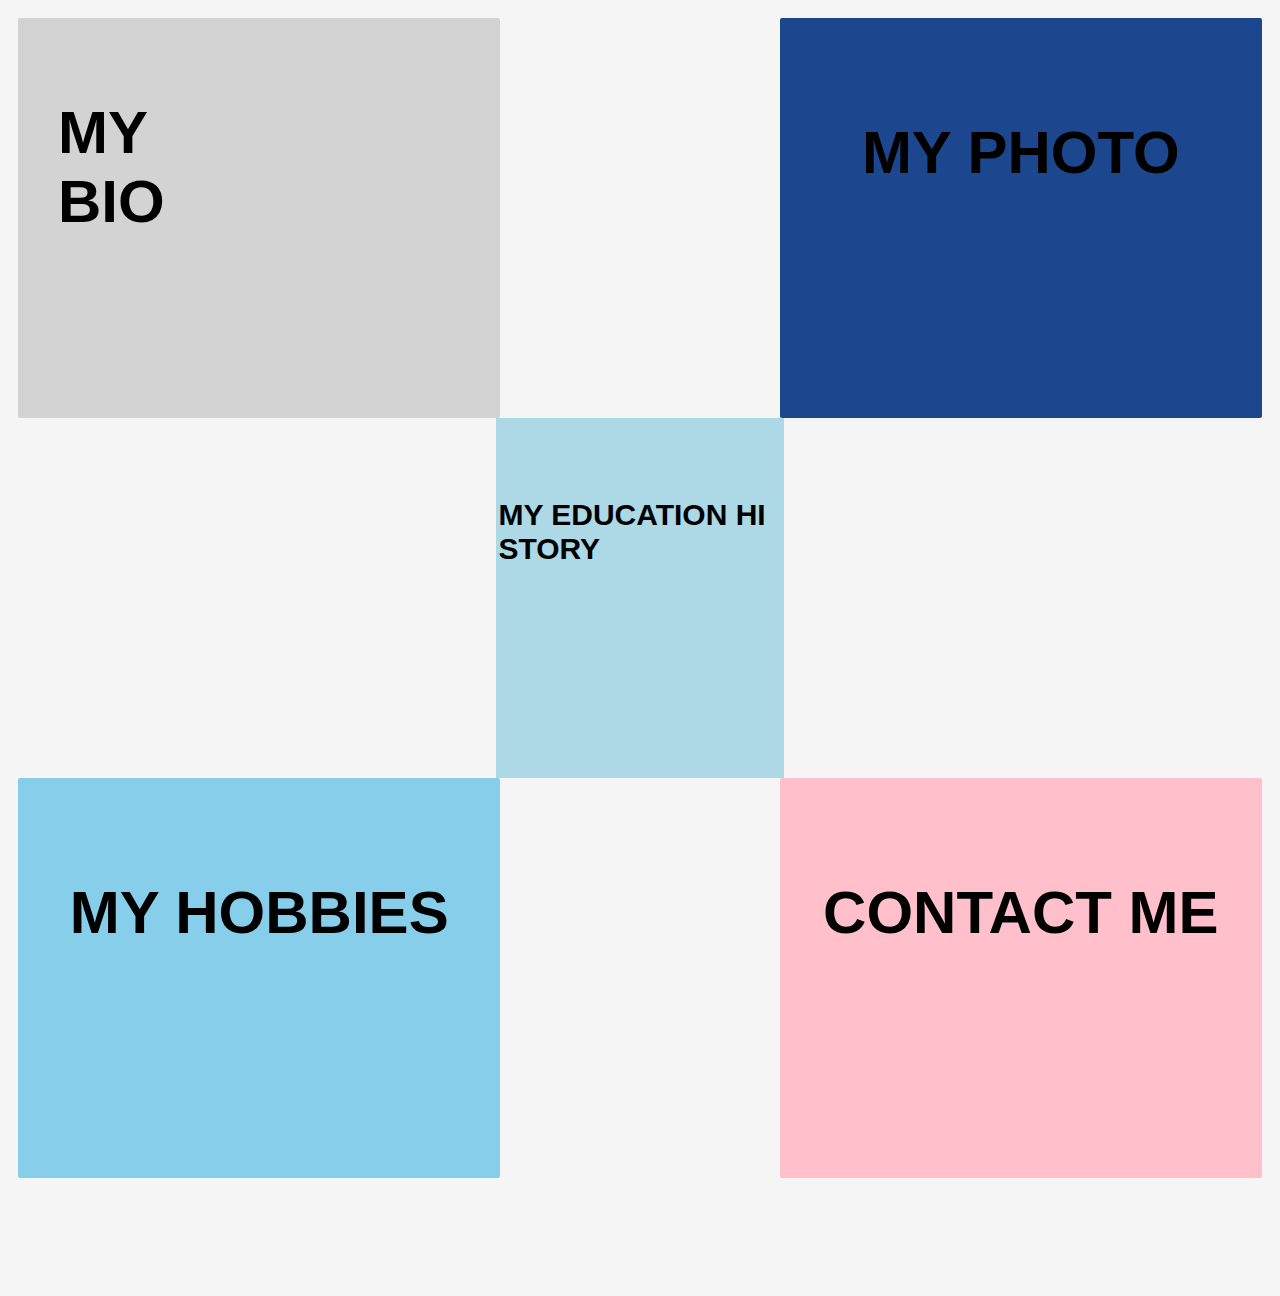
<file: index.html>
<!DOCTYPE html>
<html lang="en">
<head>
    <meta charset="UTF-8">
    <meta http-equiv="X-UA-Compatible" content="IE=edge">
    <meta name="viewport" content="width=device-width, initial-scale=1.0">
    <title>Personal Website | Home</title>
    <link rel="stylesheet" href="style.css">
    <link rel="shortcut icon" href="./images/favicon-16x16.png" type="image/x-icon">
    <link rel="shortcut icon" href="./images/apple-touch-icon.png" type="image/x-icon">
    <link rel="shortcut icon" href="./images/favicon-32x32.png" type="image/x-icon">
</head>
<body class="index">
 <div class="index__firstsection">
    <a class="index__mybio" href="./MyBio.html">
        <div >
            <div class="index__mybioContainer">
                <h1 class="index__mybioBio"> MY BIO</h1>
                
            </div>
           
    
        </div>
    </a>

    <a href="./MyPhoto.html" class="index__myphoto">
        <div >
            <div class="index__myphotoContainer">
                <h1 > MY PHOTO</h1>
            </div>
      
        </div>
    </a>


 </div>


 <div class="index__middlesection">
    <a href="./MyEducation.html" class="index__myeduc">
        <div class="index__myeduContainer">
            <div class="index__innerDiv">
                <h1 class="index__myeduWord"> MY EDUCATION HISTORY</h1>
            </div>
        </div>
    </a>

 </div>


 <div class="index__lastsection">
     
    <a href="./hobbies.html" class="index__hobby">
        <div class="index__yourhobbies">
    
            <div class="index__myphotoContainer">
                <h1 class="index__mybioBio"> MY HOBBIES</h1>
            </div>
        </div>
    </a>

    <a href="./Contact.html" class="index__contact">
          
    <div class="index__contactMe" >
       
        <div class="index__myphotoContainer">
            <h1 class="index__mybioBio"> CONTACT ME</h1>
        </div>

    </div>
    </a>

 </div>
    
</body>
</html>
</file>
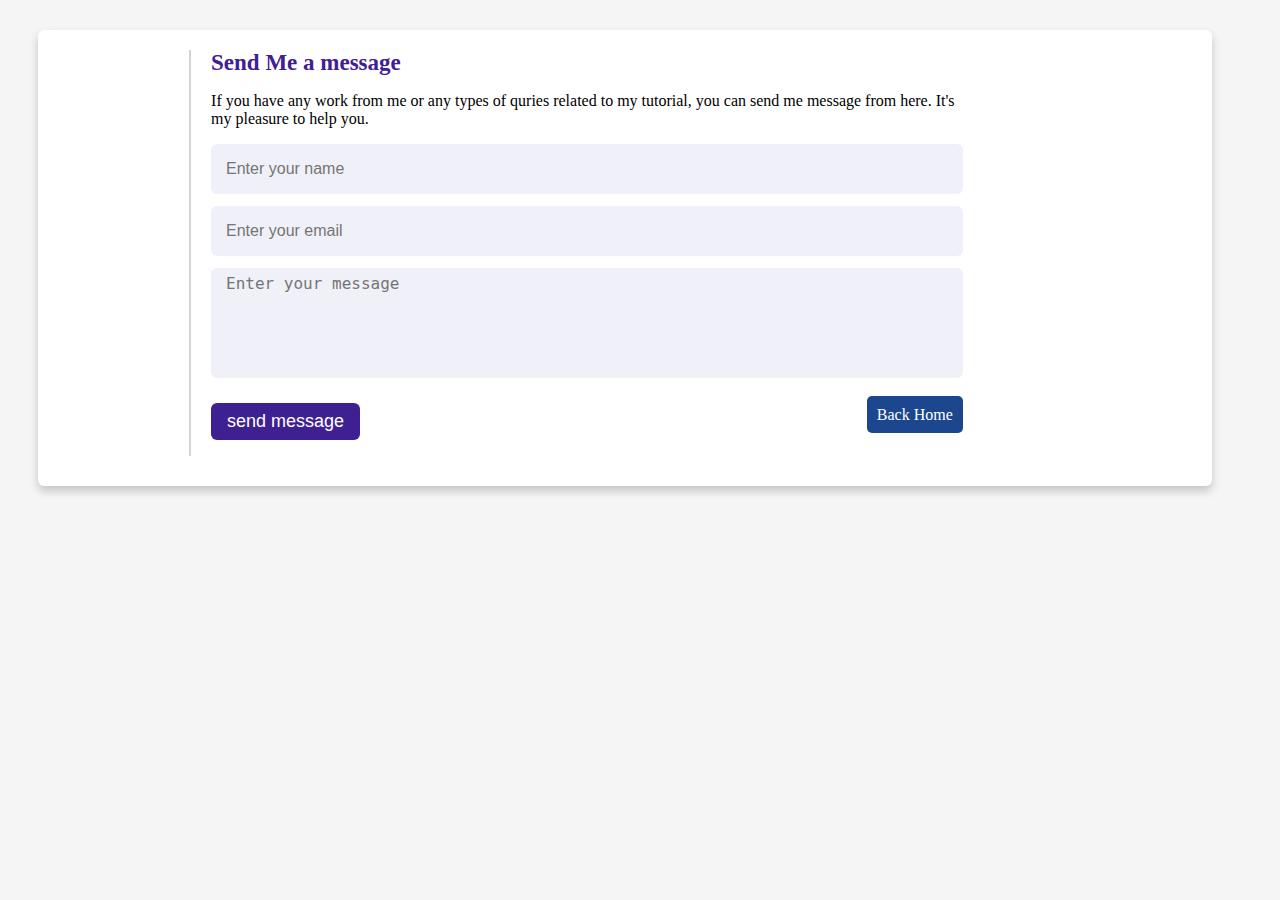
<file: Contact.html>
<!-- Created By CodingLab - www.codinglabweb.com -->
<html lang="en" dir="ltr">
  <head>
    <meta charset="UTF-8">
    <link rel="stylesheet" href="style.css">
     <meta name="viewport" content="width=device-width, initial-scale=1.0">
     <link rel="shortcut icon" href="./images/favicon-16x16.png" type="image/x-icon">
     <link rel="shortcut icon" href="./images/apple-touch-icon.png" type="image/x-icon">
     <link rel="shortcut icon" href="./images/favicon-32x32.png" type="image/x-icon">
   </head>
<body>
  <div class="container">
    <div class="content">
      
      <div class="right-side">
        <div class="topic-text">Send Me a message</div>
        <p>If you have any work from me or any types of quries related to my tutorial, you can send me message from here. It's my pleasure to help you.</p>
        <form method="POST" action="mailto:katznicho@gmail.com"
        enctype="multipart/form-data">
        <div class="input-box">
          <input type="text" placeholder="Enter your name">
        </div>
        <div class="input-box">
          <input type="text" placeholder="Enter your email">
        </div>
        <div class="input-box message-box">
          <textarea name="message" id="" cols="30" rows="10" placeholder="Enter your message"></textarea>
        </div>
        <div class="input-box">
          <button class="button" type="button">send message</button>
          <div>
            <span>
              <a href="./index.html" class="hobbies__button">Back Home</a>
            </span>
          </div>
        </div>
      </form>
      </div>
    </div>
  </div>
</body>
</html>


          <!-- <textarea>
</file>
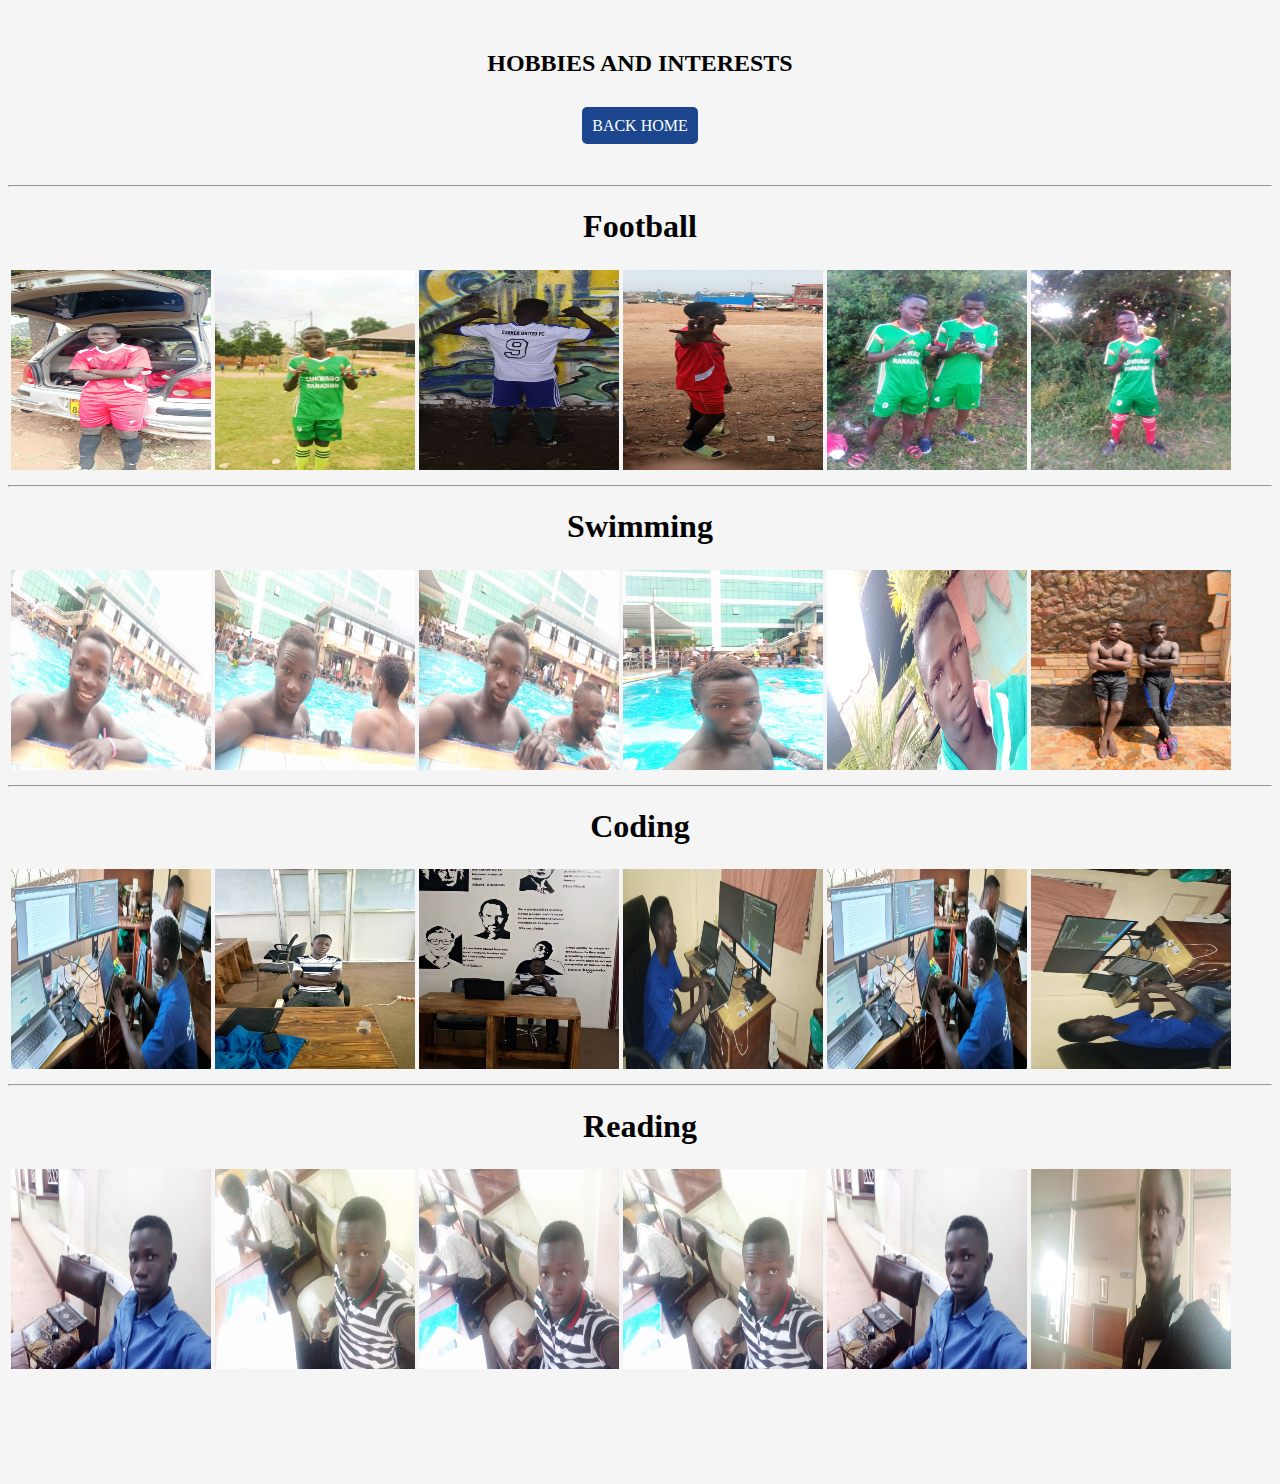
<file: hobbies.html>
<!DOCTYPE html>
<html lang="en">
  <head>
    <meta charset="UTF-8" />
    <meta http-equiv="X-UA-Compatible" content="IE=edge" />
    <meta name="viewport" content="width=device-width, initial-scale=1.0" />
    <title>Hobbies and Interests</title>
    <link rel="shortcut icon" href="./images/favicon-16x16.png" type="image/x-icon">
    <link rel="shortcut icon" href="./images/apple-touch-icon.png" type="image/x-icon">
    <link rel="shortcut icon" href="./images/favicon-32x32.png" type="image/x-icon">
    <link rel="stylesheet" href="style.css">
  </head>
  <body>
    <div class="hobbies__header">
      <h2>
        Hobbies and Interests
       
      </h2>
      <div>
        <span>
          <a href="./index.html" class="hobbies__button">Back Home</a>
        </span>
      </div>
    </div>
    

    <hr />
    <center>
      <h1>Football</h1>
    </center>
    <table>
      <thead>
        <tr>
          <th colspan="10">
            <img src="images/football.jpeg" width="200px" height="200px" />
          </th>
          <th colspan="10">
            <img src="images/football2.jpg" width="200px" height="200px" />
          </th>
          <th colspan="10">
            <img src="images/football5.jpg" width="200px" height="200px" />
          </th>
          <th colspan="10">
            <img src="images/foot1.jpeg" width="200px" height="200px" />
          </th>
          <th colspan="10">
            <img src="images/football6.jpg" width="200px" height="200px" />
          </th>
          <th colspan="10">
            <img src="images/football7.jpg" width="200px" height="200px" />
          </th>
        </tr>
      </thead>
      <tbody></tbody>
    </table>
    <hr />
    <center>
      <h1>Swimming</h1>
    </center>
    <table>
      <thead>
        <tr>
          <th colspan="10">
            <img src="images/swimming.jpeg" width="200px" height="200px" />
          </th>
          <th colspan="10">
            <img src="images/swimmimg4.jpg" width="200px" height="200px" />
          </th>
          <th colspan="10">
            <img src="images/swimming2.jpg" width="200px" height="200px" />
          </th>
          <th colspan="10">
            <img src="images/swimming3.jpg" width="200px" height="200px" />
          </th>
          <th colspan="10">
            <img src="images/swim1.jpeg" width="200px" height="200px" />
          </th>
          <th colspan="10">
            <img src="images/swim2.jpeg" width="200px" height="200px" />
          </th>
        </tr>
      </thead>
      <tbody></tbody>
    </table>
    <hr />
    <center>
      <h1>Coding</h1>
    </center>
    <table>
      <thead>
        <tr>
          <th colspan="10">
            <img src="images/slider2.jpg" width="200px" height="200px" />
          </th>
          <th colspan="10">
            <img src="images/coding1.jpg" width="200px" height="200px" />
          </th>
          <th colspan="10">
            <img src="images/coding2.jpg" width="200px" height="200px" />
          </th>
          <th colspan="10">
            <img src="images/coding6.jpg" width="200px" height="200px" />
          </th>
          <th colspan="10">
            <img src="images/slider2.jpg" width="200px" height="200px" />
          </th>
          <th colspan="10">
            <img src="images/coding7.jpg" width="200px" height="200px" />
          </th>
        </tr>
      </thead>
      <tbody></tbody>
    </table>
    <hr />
    <center>
      <h1>Reading</h1>
    </center>
    <table>
      <thead>
        <tr>
          <th colspan="10">
            <img src="images/reading.jpeg" width="200px" height="200px" />
          </th>
          <th colspan="10">
            <img src="images/reading1.jpg" width="200px" height="200px" />
          </th>
          <th colspan="10">
            <img src="images/reading2.jpg" width="200px" height="200px" />
          </th>
          <th colspan="10">
            <img src="images/reading3.jpg" width="200px" height="200px" />
          </th>
          <th colspan="10">
            <img src="images/reading.jpeg" width="200px" height="200px" />
          </th>
          <th colspan="10">
            <img src="images/reading6.jpg" width="200px" height="200px" />
          </th>

        </tr>
      </thead>
      <tbody></tbody>
    </table>
  </body>
</html>
</file>
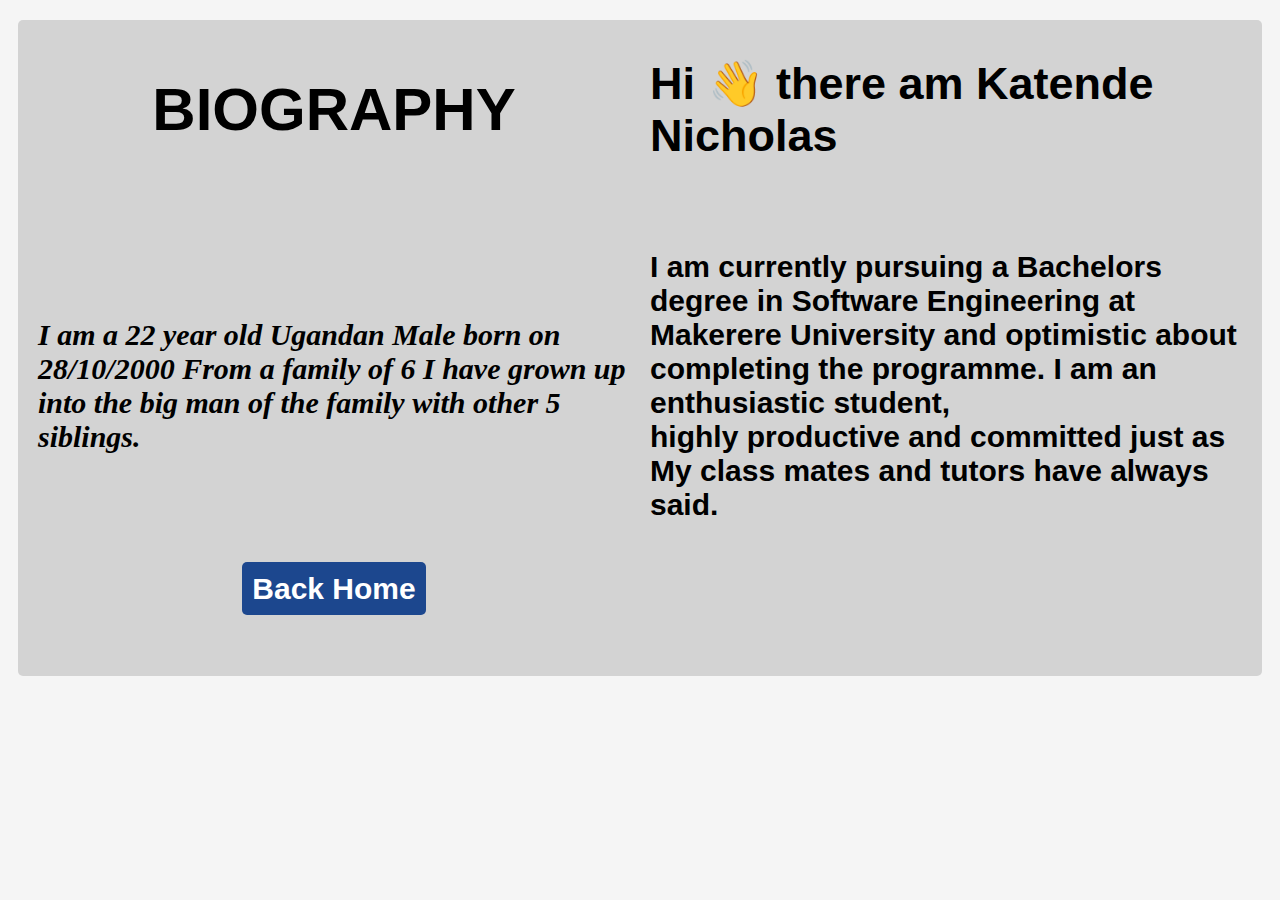
<file: MyBio.html>
<!DOCTYPE html>
<html lang="en">
<head>
    <meta charset="UTF-8">
    <meta http-equiv="X-UA-Compatible" content="IE=edge">
    <meta name="viewport" content="width=device-width, initial-scale=1.0">
    <title>My Bio</title>
    <link rel="stylesheet" href="./style.css">
    <link rel="shortcut icon" href="./images/favicon-16x16.png" type="image/x-icon">
    <link rel="shortcut icon" href="./images/apple-touch-icon.png" type="image/x-icon">
    <link rel="shortcut icon" href="./images/favicon-32x32.png" type="image/x-icon">
</head>
<body>
    <div class="index__mybiography">
        <div class="index__mybioContainer">
            <h1 class="index__mybioBio">BIOGRAPHY</h1>
            <h2 class="simple">
                Hi 👋 there am Katende Nicholas 
            </h2>
    
            <p class="index__details">
                I am a 22 year old Ugandan Male born on 28/10/2000
                From a family of 6 I have grown up into the big man of the family with other 5 siblings.
            </p>
            <p>
                I am currently pursuing a Bachelors degree in Software Engineering at Makerere University 
                and optimistic about completing the programme. I am an  enthusiastic student, <br> highly productive  
                and committed just as My class mates and tutors have always said. <b>
            </p>


          <div>
            <span>
                <a href="./index.html" class="hobbies__button">Back Home</a>
              </span>
          </div>
        </div>
       
    
</body>
</html>



</div>
</file>
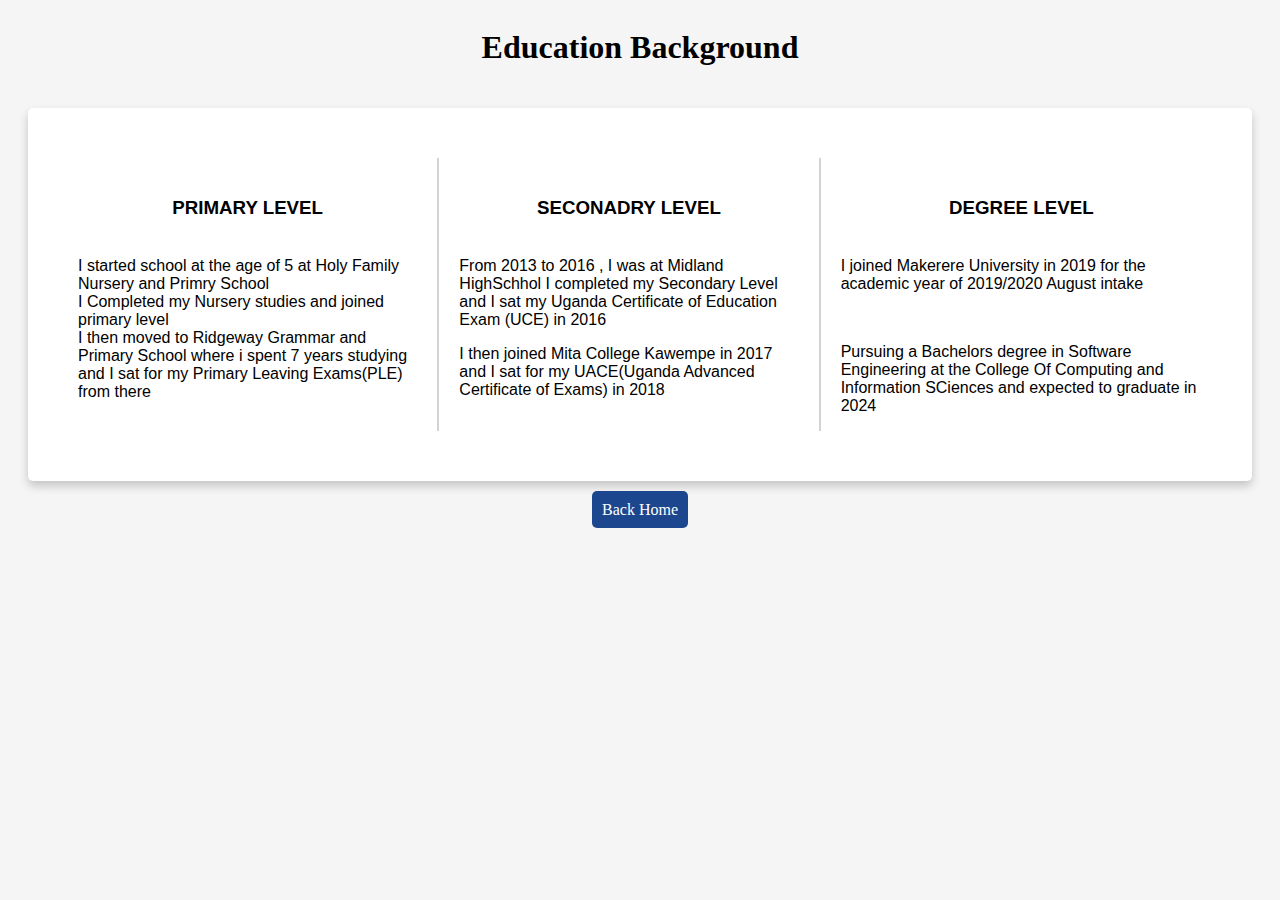
<file: MyEducation.html>
<!DOCTYPE html>
<html lang="en">
<head>
    <meta charset="UTF-8">
    <meta http-equiv="X-UA-Compatible" content="IE=edge">
    <meta name="viewport" content="width=device-width, initial-scale=1.0">
    <title>Education</title>
    <link rel="shortcut icon" href="./images/favicon-16x16.png" type="image/x-icon">
    <link rel="shortcut icon" href="./images/apple-touch-icon.png" type="image/x-icon">
    <link rel="shortcut icon" href="./images/favicon-32x32.png" type="image/x-icon">
    <link rel="stylesheet" href="./style.css">
</head>
<body>
    <div class="edu__center">
        <h1>Education Background</h1>
    </div>

    <div class="edu__container">

        <div class="edu__first">
            <div class="levelone">
                <h3>Primary Level</h3>
            </div>
            <p>I started school at the age of 5 at Holy Family Nursery and Primry School <br>
                I Completed my Nursery studies and joined primary level <br>
                I then moved to Ridgeway Grammar and Primary School  where i spent 7 years studying and I sat for my Primary Leaving Exams(PLE)
                from there<br>
               </p>
        </div>
        
         <div class="edu__second">
        
            <div class="leveltwo">
               <h3>
                Seconadry Level
               </h3>
            </div>
            <p>From 2013 to 2016 , I was at Midland HighSchhol I completed my Secondary Level and 
                I sat my Uganda Certificate of Education Exam (UCE) in 2016 <br>
                
                <p>I  then joined Mita College Kawempe in 2017 and I sat for my UACE(Uganda Advanced Certificate of Exams) in 2018 </p>
                
                </p>
         </div>

         <div class="edu__third">
            <div class="levelthree">
                <h3>
                  Degree Level
                </h3>
             </div>
            <p>I joined Makerere University in 2019 for the academic year of 2019/2020 August intake</p>
            <br>
            <p>Pursuing a Bachelors degree in Software Engineering at the 
            College Of Computing and Information SCiences and expected to graduate in 2024</p>

         </div>
         
     

    </div>
     <div class="edu__center">
        <span>
            <a href="./index.html" class="hobbies__button">Back Home</a>
          </span>
     </div>
    
</body>
</html>
</file>
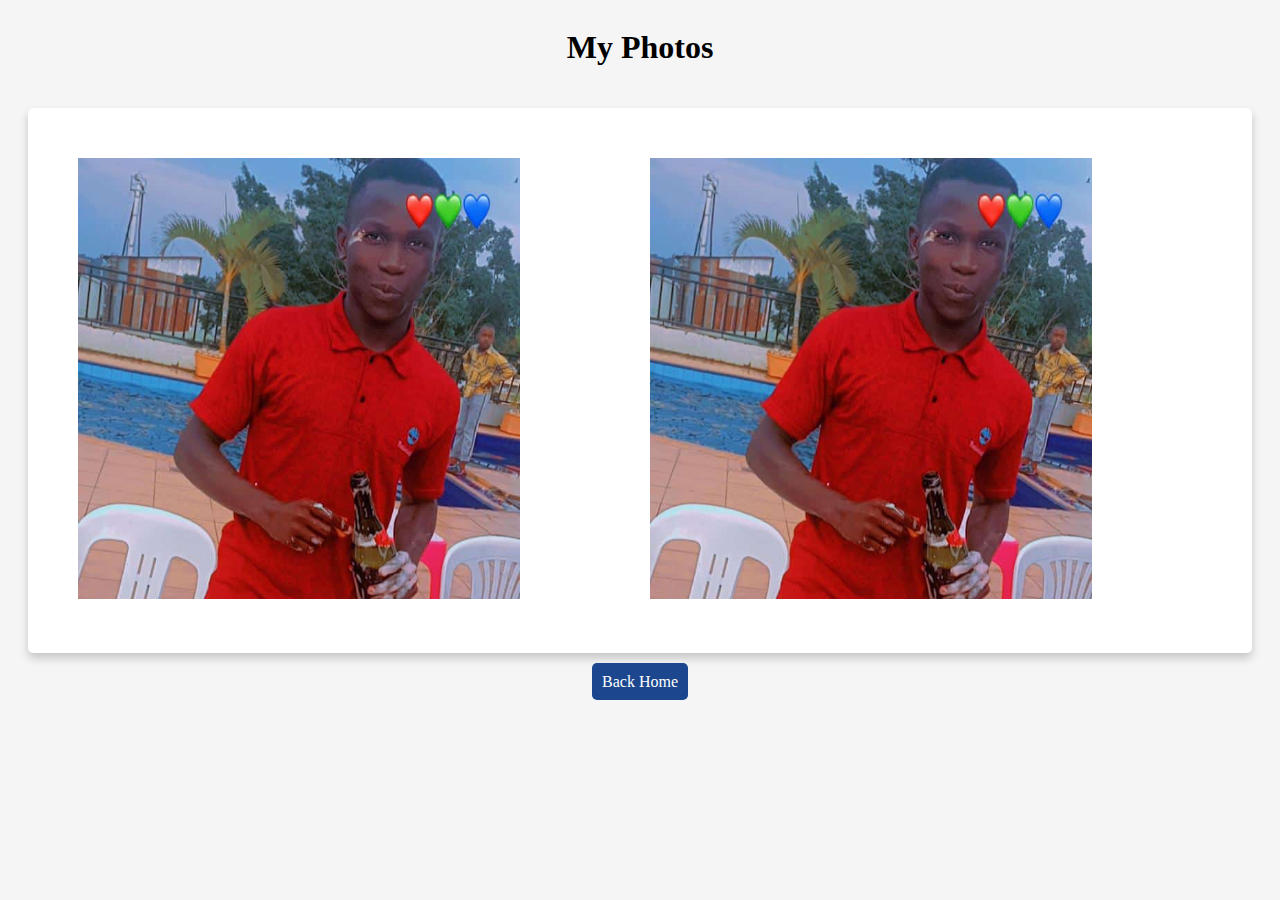
<file: MyPhoto.html>
<!DOCTYPE html>
<html lang="en">
<head>
    <meta charset="UTF-8">
    <meta http-equiv="X-UA-Compatible" content="IE=edge">
    <meta name="viewport" content="width=device-width, initial-scale=1.0">
    <title>My Photo</title>
    <link rel="shortcut icon" href="./images/profile.jpeg" type="image/x-icon">
    <link rel="shortcut icon" href="./images/favicon-16x16.png" type="image/x-icon">
    <link rel="shortcut icon" href="./images/apple-touch-icon.png" type="image/x-icon">
    <link rel="shortcut icon" href="./images/favicon-32x32.png" type="image/x-icon">
    <link rel="stylesheet" href="./style.css">
</head>
<body>
    <div class="edu__center">
        <h1>My Photos</h1>
    </div>
    <div class="photo__container">
        <div class="photo__first">
            <img
            src="./images/profile.jpeg"
           width="80%"
           height="auto"
           class="index__img"
           alt="This is a profile image"
       
    />

        </div>
        <div class="photo__second">
            <img
            src="./images/profile.jpeg"
           width="80%"
           height="auto"
           class="index__img"
           alt="This is a profile image"
       
    />
        </div>
   
    </div>
    <div class="edu__center">
        <span>
            <a href="./index.html" class="hobbies__button">Back Home</a>
          </span>
     </div>
</body>
</html>
</file>
<file: style.css>
body{
    background-color: whitesmoke;
    padding-bottom: 100px;
}
div>a{
  text-decoration: none;
}
/* first section */
.index__firstsection, .index__lastsection{
  display: flex;
  align-items: center;
  justify-content: space-between;
  
}
.index__mybio, .index__myphoto{

  width: 35%;
  height: 40vh;
  background-color: #d3d3d3;
  border-radius: 2px;
  padding: 20px;
  text-decoration: none;
  color: black;
  margin:10px
  
}
.index__myphoto{
  background-color: #1c478e;
}
.index__mybio:hover{
  background-color: #1c478e;
  color: white;

}
.index__mybioContainer, .index__myphotoContainer{
  display: grid;
  place-items: center;
  font-family: 'Gill Sans', 'Gill Sans MT', Calibri, 'Trebuchet MS', sans-serif;
  font-weight: bold;
  font-size: 30px;
  margin-top: 40px;
}
.index__myphoto:hover,.index__contact:hover{
  background-color: orange;
  color: white;
}
/* first section */

/* middle section */
.index__middlesection{
  display: grid;
  place-items: center;
  justify-content: center;
  text-decoration: none;
  margin-top: -10px;
}
.index__educationhistory>a{
  text-decoration: none;
}
.index__myeduc{
  text-decoration: none;
  width: 77%;
  height: 40vh;
  background-color: lightblue;
  cursor: pointer;
  
}
.index__myeduc:hover, .index__hobby:hover,.index__mybiography:hover{
  background-color: #1c478e;
  color: white;
}
.index__myeduContainer{
  
}
.index__innerDiv{
  margin: 2px;
}
.index__myeduWord{
  font-family: 'Gill Sans', 'Gill Sans MT', Calibri, 'Trebuchet MS', sans-serif;
  font-weight: bold;
  font-size: 30px;
  margin-top: 80px;
  color: black;
  word-break: break-all;

}
/* middle section  */


/* last section */
.index__lastsection{
  margin-top: -10px;
}
.index__hobby{
  width: 35%;
  height: 40vh;
  background-color:skyblue;
  border-radius: 2px;
  padding: 20px;
  text-decoration: none;
  color: black;
  margin:10px
  

}
.index__contact{
  width: 35%;
  height: 40vh;
  background-color:pink;
  border-radius: 2px;
  padding: 20px;
  text-decoration: none;
  color: black;
  margin:10px
  

}
 
/* last section */

.index__details{
    font-style: oblique;
    font-family: Georgia, 'Times New Roman', Times, serif;
}
a{
    text-decoration: none;
}

/* contact us */

.container{
  display: grid;
  place-items: center;
  margin: 30px;
  width: 85%;
  background: #fff;
  border-radius: 6px;
  padding: 20px 60px 30px 40px;
  box-shadow: 0 5px 10px rgba(0, 0, 0, 0.2);
}
.container .content{
  display: flex;
  align-items: center;
  justify-content: space-between;
}
/* create a border left border */
.container .content .right-side{
  border-left: 2px solid #d3d3d3;
  padding-left: 20px;
}

.container .content .right-side{
  width: 75%;
  margin-left: 75px;
}
.content .right-side .topic-text{
  font-size: 23px;
  font-weight: 600;
  color: #3e2093;
}
.right-side .input-box{
  height: 50px;
  width: 100%;
  margin: 12px 0;
}
.right-side .input-box input,
.right-side .input-box textarea{
  height: 100%;
  width: 100%;
  border: none;
  outline: none;
  font-size: 16px;
  background: #F0F1F8;
  border-radius: 6px;
  padding: 0 15px;
  resize: none;
}
.right-side .message-box{
  min-height: 110px;
}
.right-side .input-box textarea{
  padding-top: 6px;
}
.input-box{
  display: flex;
  align-items: center;
  justify-content: space-between;
}
 .button{
  display: inline-block;
  margin-top: 12px;
}
 .button{
  color: #fff;
  font-size: 18px;
  outline: none;
  border: none;
  padding: 8px 16px;
  border-radius: 6px;
  background: #3e2093;
  cursor: pointer;
  transition: all 0.3s ease;
}
.button input[type="button"]:hover{
  background: #5029bc;
}

@media (max-width: 950px) {
  .container{
    width: 90%;
    padding: 30px 40px 40px 35px ;
  }
  .container .content .right-side{
   width: 75%;
   margin-left: 55px;
}
}
@media (max-width: 820px) {
  .container{
    margin: 40px 0;
    height: 100%;
  }
  .container .content{
    flex-direction: column-reverse;
  }
 .container .content .left-side{
   width: 100%;
   flex-direction: row;
   margin-top: 40px;
   justify-content: center;
   flex-wrap: wrap;
 }
 .container .content .left-side::before{
   display: none;
 }
 .container .content .right-side{
   width: 100%;
   margin-left: 0;
 }
}


/* contact us */


/* hobbies and interests */
.hobbies__header{
  display: grid;
  place-items: center;
  text-transform: uppercase;
  margin:30px
}
.hobbies__header>div{
  margin:20px
}
/* create design for a clickable button */
.hobbies__button{
  background-color: #1c478e;
  color: white;
  border: none;
  padding: 10px;
  border-radius: 5px;
  cursor: pointer;
  transition: all 0.3s ease;
}

/* hobbies and interests */


/* biography */
.index__mybiography{
  background-color: #d3d3d3;
  margin:10px;
  border-radius: 5px;
  padding-bottom: 50px;
}
.index__mybioContainer{
  display: grid;
  grid-template-columns: 1fr 1fr ;
  grid-gap: 20px;
  margin:20px;
}
/* biography */

/* education background */
.edu__container{
  display: grid;
  grid-template-columns: 1fr 1fr 1fr ;
  grid-gap: 20px;
  margin:20px;
  box-shadow: 0 5px 10px rgba(0, 0, 0, 0.2);
  background-color: #fff;
  padding: 50px;
  border-radius: 5px;
  cursor: pointer;

}
/* create border right radius which is gray */
.edu__first,.edu__second{
  border-right: 2px solid #d3d3d3;
  padding-right: 20px;
}
.edu__first:hover,.edu__second:hover, .edu__third:hover{
  background-color: #f0f1f8;
  border-radius: 5px;
  padding: 10px;
}
.levelone,.leveltwo,.levelthree{
  display: grid;
  place-items: center;
  text-transform: uppercase;
  margin:20px;
  font-family: 'Lucida Sans', 'Lucida Sans Regular', 'Lucida Grande', 'Lucida Sans Unicode', Geneva, Verdana, sans-serif;
}
.edu__first>p,.edu__second>p,.edu__third>p{

  font-family: 'Lucida Sans', 'Lucida Sans Regular', 'Lucida Grande', 'Lucida Sans Unicode', Geneva, Verdana, sans-serif;
}
.edu__center{
  display: grid;
  place-items: center;
}

/*  education background*/


/* photo section */
.photo__container{
  display: grid;
  grid-template-columns: 1fr 1fr ;
  grid-gap: 20px;
  margin:20px;
  box-shadow: 0 5px 10px rgba(0, 0, 0, 0.2);
  background-color: #fff;
  padding: 50px;
  border-radius: 5px;
  cursor: pointer;

}

/* photo section */
</file>
